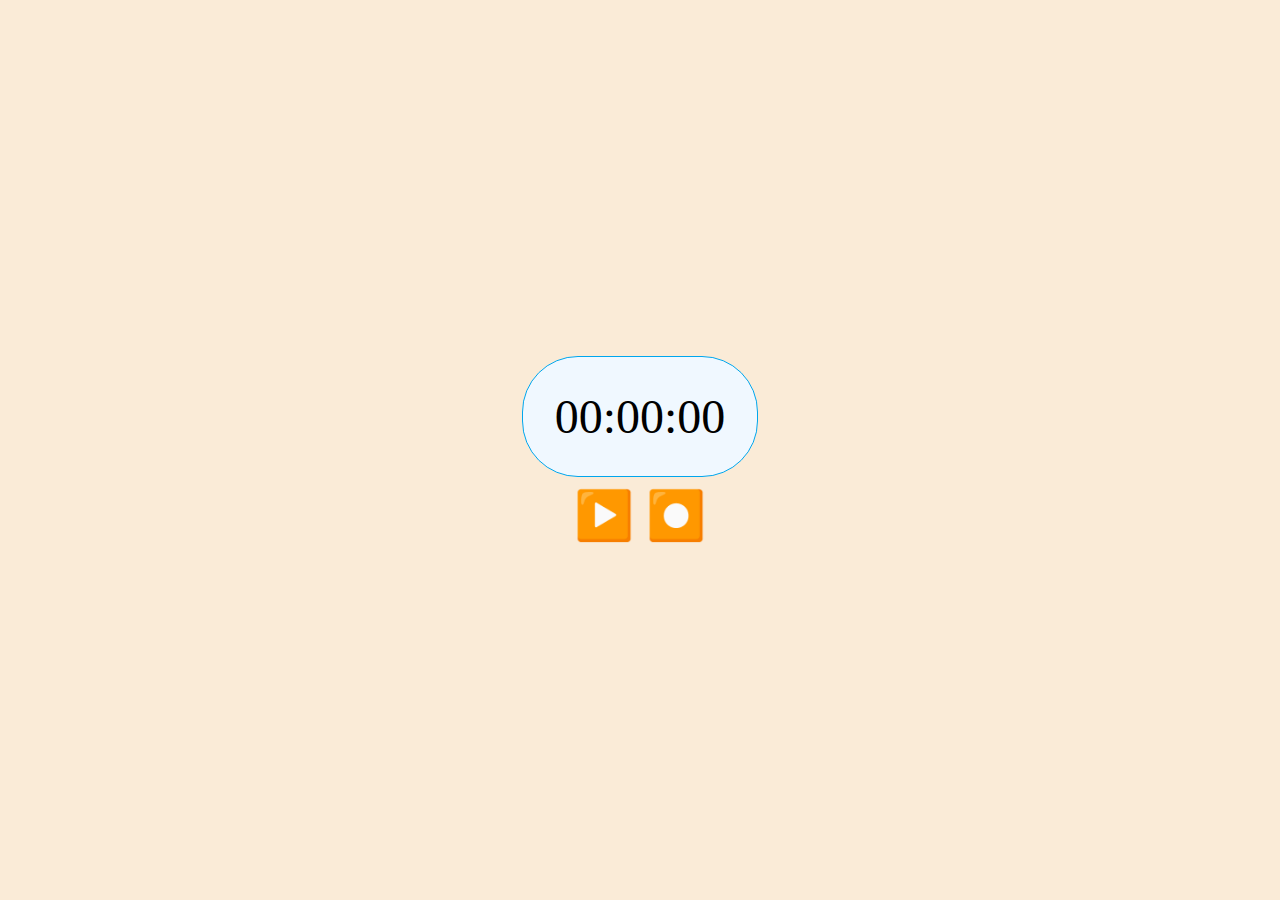
<file: StopWatch/index.html>
<!DOCTYPE html>
<html lang="en">
<head>
    <meta charset="UTF-8">
    <meta name="viewport" content="width=device-width, initial-scale=1.0">
    <title>Kronometre</title>
    <link rel="stylesheet" href="stopwatch.css">
</head>
<body>
    
    <div id="kronometre"> 00:00:00


    </div>

    <div class="buttons">
        <button id="baslatdurdur"></button>
        <button id="sifirla"></button>

    </div>



    <script src="stopwatch.js"></script>
</body>
</html>
</file>
<file: StopWatch/stopwatch.css>
*{
    margin: 0;
    padding: 0;
    box-sizing: border-box;
}

body {
  display: flex;
  flex-direction: column;
  justify-content: center;
  align-items: center;
  height: 100vh;
  font-size: 3rem;
  background-color: antiquewhite;
}

#kronometre{
    border: 1px solid #00A6ED;
    background-color: aliceblue;
    padding: 2rem;
    border-radius: 3.5rem;
}

#baslatdurdur {
  border: none;
  background-color: transparent;
  font-size: 3rem;
  
}

#baslatdurdur:hover{
    cursor: pointer;
    transform: scale(1.1);
}

#sifirla {
  border: none;
  background-color: transparent;
  font-size: 3rem;
  
}

#sifirla:hover{
    cursor: pointer;
    transform: scale(1.1);
}


.buttons{
    margin-top: 10px;
    
}
</file>
